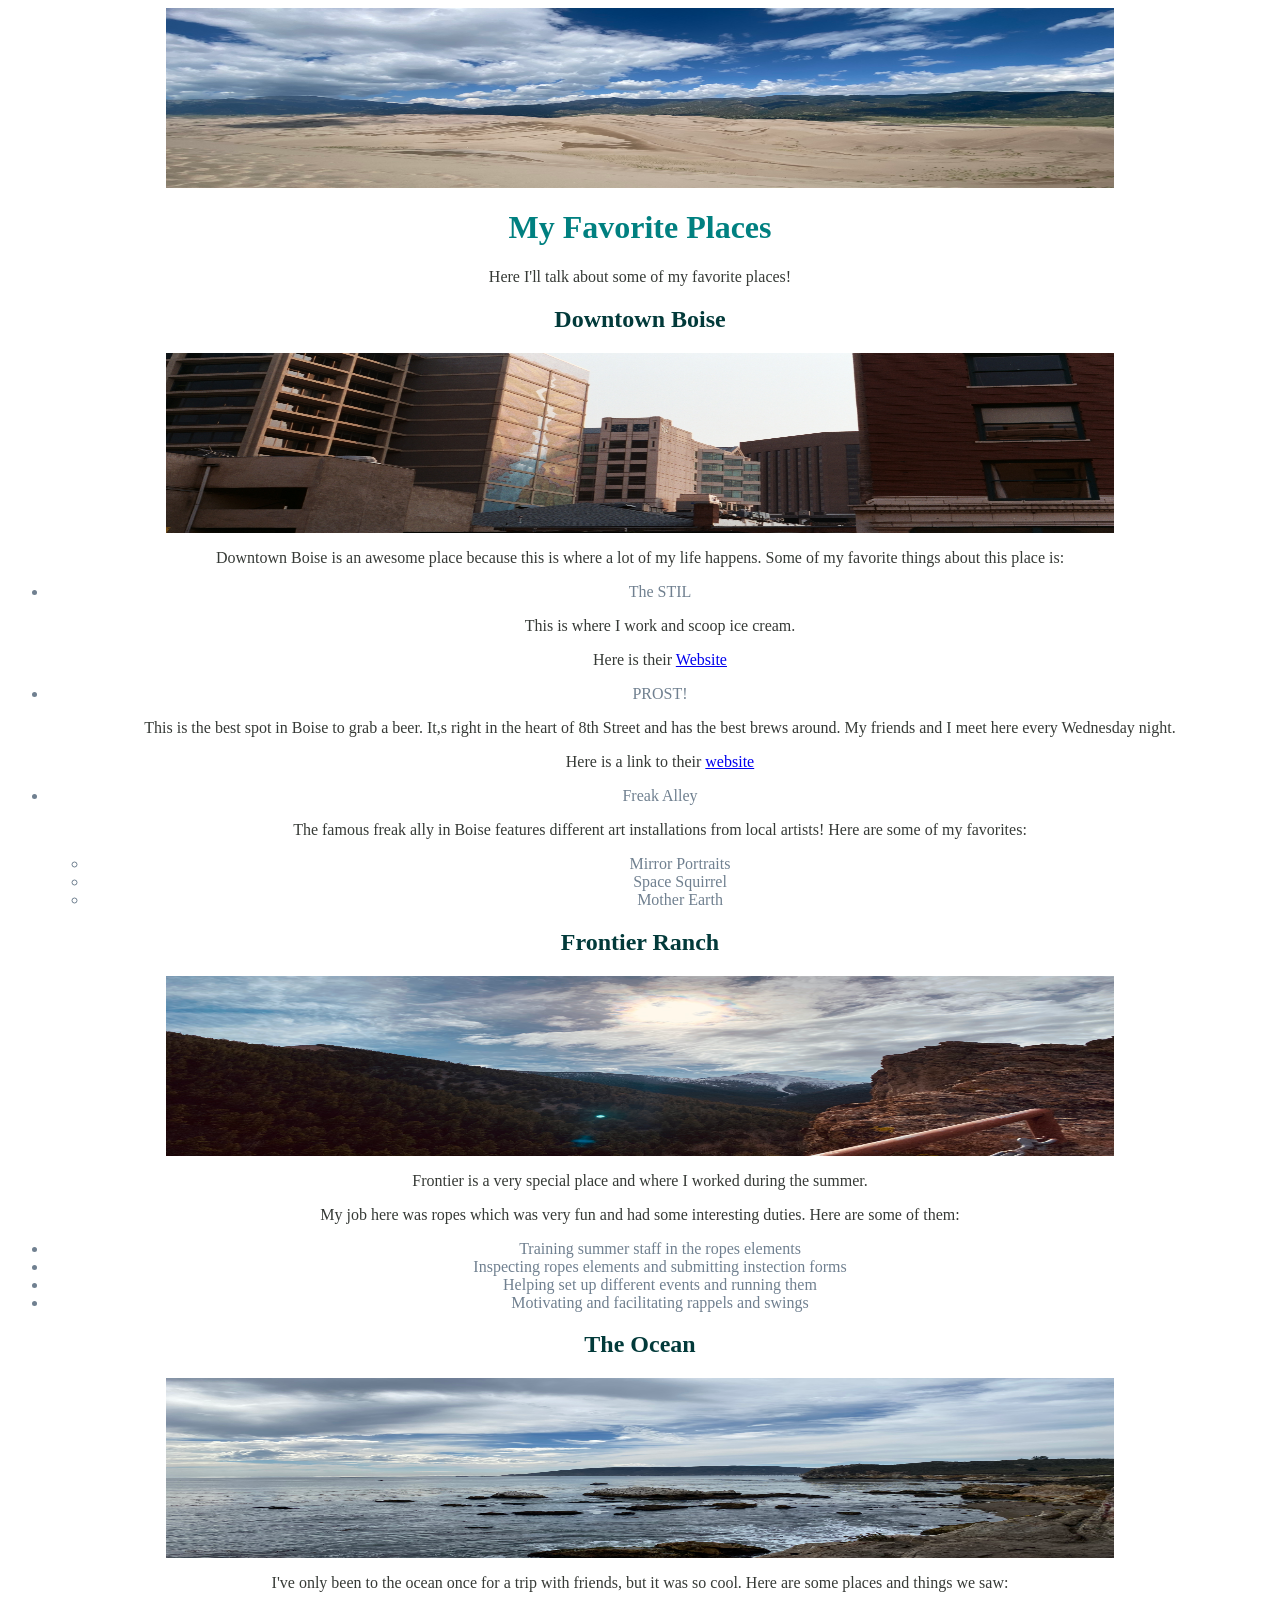
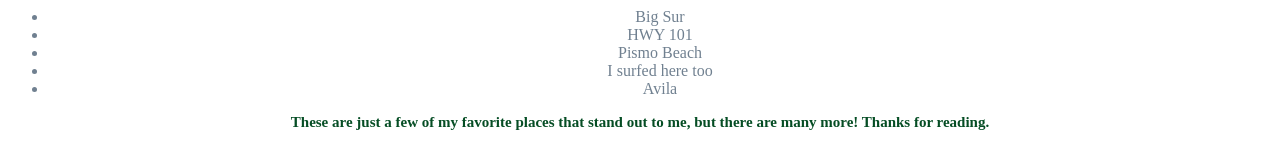
<file: favoriteplaces.html>
<!DOCTYPE html>
<html lang="en-US">
<head>
  <title>My Favorite Places</title>
  <link href="css/styles2.css" rel="stylesheet" type="text/css">
</head>
<body>
  <img src="img/sanddunes.jpeg" alt="photo of sanddunes" height="180px" width="460px" class="center">
  <h1>My Favorite Places</h1>
  <p>Here I'll talk about some of my favorite places!</p>
  <h2>Downtown Boise</h2>
  <img src="img/Boisedt.jpg" alt="photo of downtown boise" class="center" height="180px" width="460px">
  <p> Downtown Boise is an awesome place because this is where a lot of my life happens. Some of my favorite things about this place is:</p>
  <ul>
    <li>The STIL</li> 
    <p>This is where I work and scoop ice cream.</p> 
    <p>Here is their <a href="http://www.ilovethestil.com/"> Website</a></p>
    <li>PROST!</li>
    <p>This is the best spot in Boise to grab a beer. It,s right in the heart of 8th Street and has the best brews around. My friends and I meet here every Wednesday night.</p>
    <p> Here is a link to their <a href="http://www.http://www.prostboise.com/main/"> website</a></p>
    <li>Freak Alley</li>
    <p>The famous freak ally in Boise features different art installations from local artists! Here are some of my favorites:</p>
    <ul>
      <li> Mirror Portraits</li>
      <li> Space Squirrel</li>
      <li>Mother Earth</li>
    </ul>
  </ul>
  <h2>Frontier Ranch</h2>
  <img src="img/rappeltower.jpeg" alt="photo of the rappel tower at frontier ranch" class="center" height="180px" width="460px">
  <p>Frontier is a very special place and where I worked during the summer.</p>
  <p>My job here was ropes which was very fun and had some interesting duties. Here are some of them:</p>
  <ul>
    <li>Training summer staff in the ropes elements</li>
    <li>Inspecting ropes elements and submitting instection forms</li>
    <li>Helping set up different events and running them </li>
    <li>Motivating and facilitating rappels and swings</li>
  </ul>
  <h2>The Ocean</h2>
  <img src="img/theocean.jpeg" class="center" height="180px" width="460px" alt="photo of the ocean">
  <p>I've only been to the ocean once for a trip with friends, but it was so cool. Here are some places and things we saw:</p>
  <ul>
    <li>Big Sur</li>
    <li>HWY 101</li>
    <li>Pismo Beach</li>
      <li>I surfed here too</li>
    <li>Avila</li>
  </ul>
<h3>These are just a few of my favorite places that stand out to me, but there are many more! Thanks for reading.</h3>
</body>
</html>
</file>
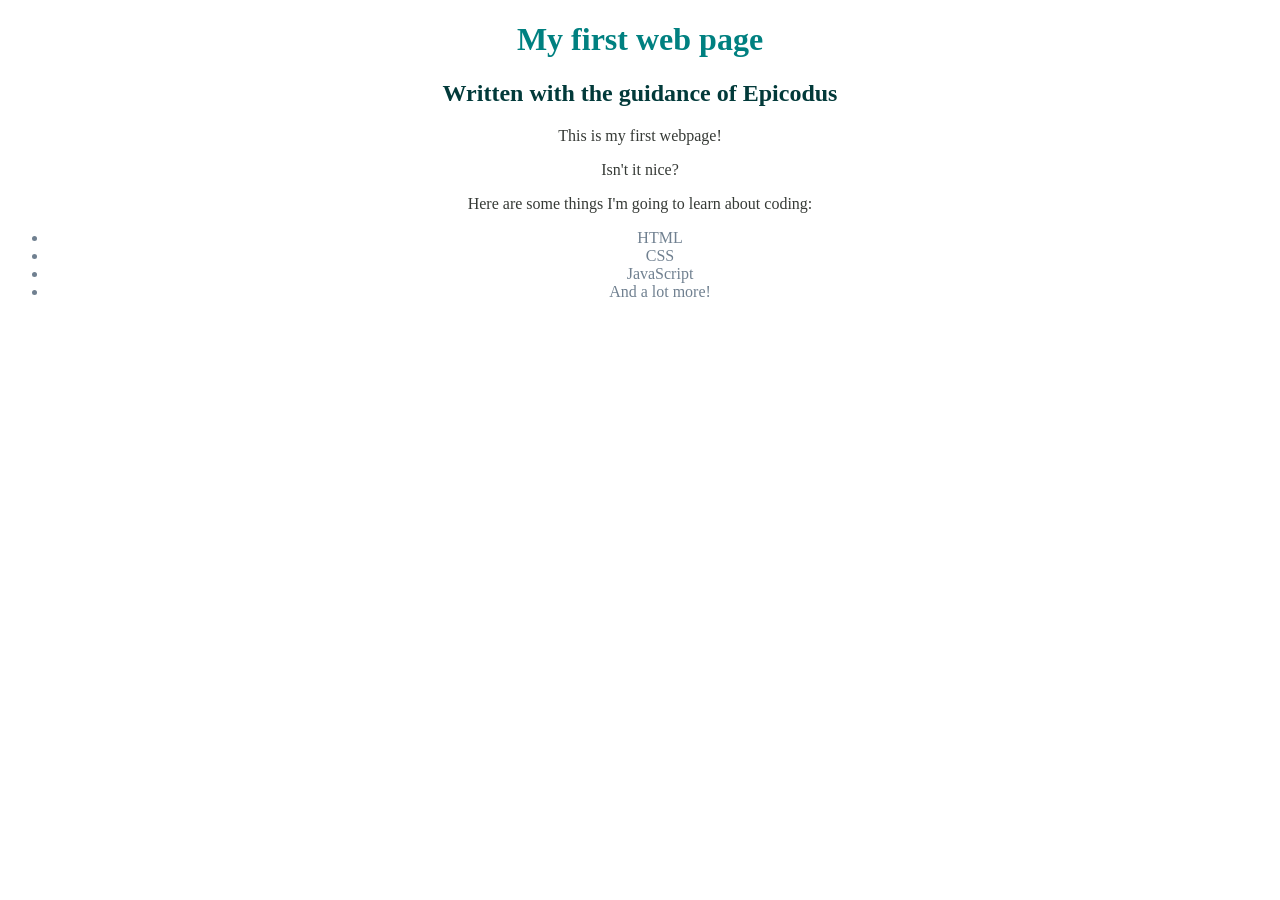
<file: myfirstwebpage.html>
<!DOCTYPE html>
<html lang="en-US">
<head>
  <link href="css/styles2.css" rel="stylesheet" type="text/css">
  <title>Web page #1!</title>
</head>
<body>
  <h1>My first web page</h1>
  <h2>Written with the guidance of Epicodus</h2>
  <p>This is my first webpage!</p>
  <p>Isn't it nice?</p>
  <p>Here are some things I'm going to learn about coding:</p>
  <ul>
      <li>HTML</li>
      <li>CSS</li>
      <li>JavaScript</li>
      <li>And a lot more!</li>
  </ul>
</body>
</html>
</file>
<file: css/styles2.css>
h1 {
  color:teal;
  text-align: center;
  font-family: 'Times New Roman', Times, serif;
}
h2 {
  text-align: center;
  color:rgb(2, 58, 58);
  font-weight: bold;
}
h3 {
  font-size: 15px;
  color:rgb(5, 77, 36);
  line-height:normal;
  text-align: center;
}
li {
  color:slategrey;
  text-align: center;
}
p {
  color:rgb(54, 58, 54);
  text-align: center;
}
.center {
  display: block;
  margin-left: auto;
  margin-right: auto;
  width: 75%;
}
</file>
